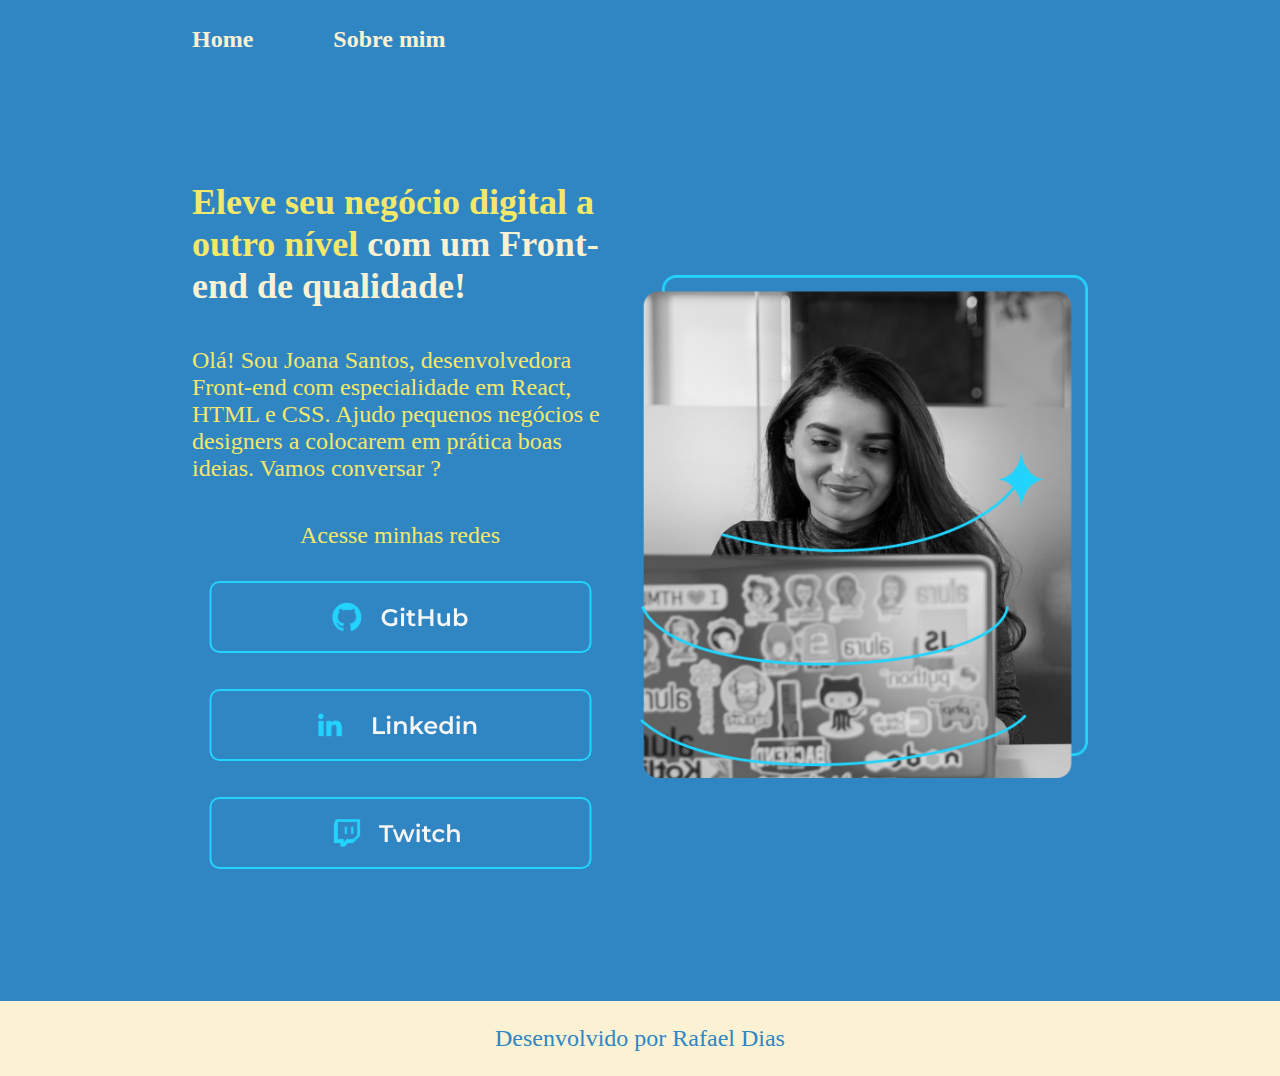
<file: index.html>
<!DOCTYPE html>
<html lang="pt-br">
<head>
    <meta charset="UTF-8">
    <meta name="viewport" content="width=device-width, initial-scale=1.0">
    <title>Home</title>
    <link rel="stylesheet" href="style/style.css">
</head>


<body>
    <header class="header">
        <nav class="navbar">
            <a href="#">Home</a>
            <a href="sobre.html" >Sobre mim</a>
        </nav>
    </header>

        
    <main class="presentation">

        <section class="about">

            <h1 class="about__title">Eleve seu negócio digital a outro nível <strong class="featured__title">com um Front-end de qualidade!</strong></h1>

            <p>Olá! Sou Joana Santos, desenvolvedora Front-end com especialidade em React, HTML e CSS. Ajudo pequenos negócios e designers a colocarem em prática boas ideias. Vamos conversar ?</p>

            <div class="presentation--links">
                <h2 class="presentation__title">Acesse minhas redes</h2>
                <a href="" class="links"><img src="/assets/github.svg" alt="github"></a>
                <a href="" class="links"><img src="/assets/linkedln.svg" alt="linkedln"></a>
                <a href="" class="links"><img src="/assets/twitch.svg" alt="twitch"></a>
            </div>

        </section>

        <img class="image" src="/assets/Imagem.png" alt="Joana Santos">
        
    </main>

    <footer class="footer">
        <p>Desenvolvido por Rafael Dias</p>
    </footer>
        
    
</body>
</html>
</file>
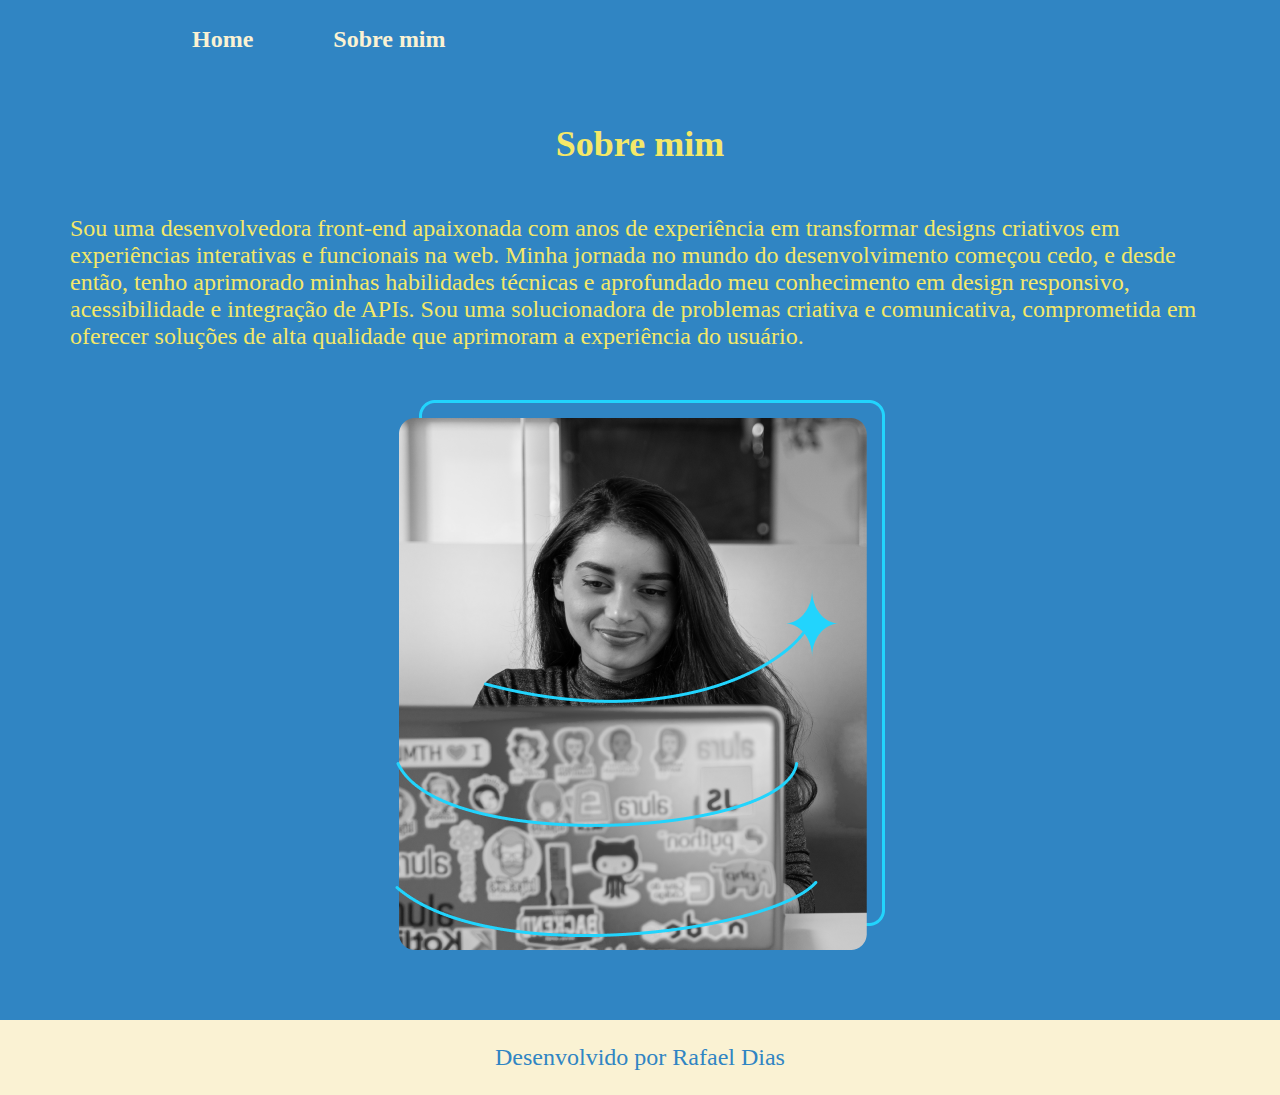
<file: sobre.html>
<!DOCTYPE html>
<html lang="pt-br">
<head>
    <meta charset="UTF-8">
    <meta name="viewport" content="width=device-width, initial-scale=1.0">
    <title>Sobre mim</title>
    <link rel="stylesheet" href="style/style.css">
</head>
<body>

    <header class="header">
        <nav class="navbar">
            <a href="/index.html">Home</a>
            <a href="sobre.html" >Sobre mim</a>
        </nav>
    </header>


    <main class="sobre__mim">
        <h1 class="about__title">Sobre mim</h1>
        <p>Sou uma desenvolvedora front-end apaixonada com anos de experiência em transformar designs criativos em experiências interativas e funcionais na web. Minha jornada no mundo do desenvolvimento começou cedo, e desde então, tenho aprimorado minhas habilidades técnicas e aprofundado meu conhecimento em design responsivo, acessibilidade e integração de APIs. Sou uma solucionadora de problemas criativa e comunicativa, comprometida em oferecer soluções de alta qualidade que aprimoram a experiência do usuário.</p>

            
            <img src="/assets/Imagem.png" alt="Joana" class="image__about">
    </main>

    <footer class="footer">
        <p>Desenvolvido por Rafael Dias</p>
    </footer>
    
</body>
</html>
</file>
<file: style/style.css>
:root{
    --highlight-color:#FAF2D3;
    --text-color:#F4E869;
    --background: #3085C3;
}

*{
    margin: 0;
    padding: 0;
    }

body {
    box-sizing: border-box;
    background-color: var(--background);
    color: var(--text-color);
    
}

.sobre__mim {
    display: flex;
    flex-direction: column;
    align-items: center;
    gap: 50px;
    margin: 70px 70px;
}

.sobre__mim p {
    font-size: 1.5rem;
}

.header {
    padding: 2% 0% 0% 15%;
}

.image {
    width: 50%;
}

.navbar {
    display: flex;
    gap: 80px;
}

.navbar a {
    text-decoration: none;
    font-size: 1.5rem;
    font-weight: 600;
    color: var(--highlight-color);
    transition: transform 0.3s ease;
}

.navbar a:hover {
    transform: scale(1.2);
}






.presentation {
    padding: 10% 15%;
    display: flex;
    align-items:  center;
    justify-content: space-between;
    gap: 32px;
}

.about {
    width: 50%;
    display:  flex;
    flex-direction: column;
    gap: 40px;
}

.about__title {
    font-size: 2.25rem;
    color: var(--text-color);
}

.featured__title {
    color: var(--highlight-color);
}



.about p {
    font-size: 1.5rem;
}


.presentation--links {
    display: flex;
    flex-direction: column;
    justify-content: space-between;
    align-items: center;
    gap: 32px ;
}

.presentation__title {
    font-weight: 400;
    font-size: 1.5rem;
}

.footer {
    color: var(--background);
    background-color: var(--highlight-color);
    padding: 24px;
    text-align: center;
    font-size: 1.5rem;
    font-weight: 400;
}


@media (max-width: 1200px) {

    .header {
        padding: 7%;
    }

    .navbar {
        justify-content: center;

    }

    .navbar a {
        font-size: 2.25rem;
    }

     .presentation {
        flex-direction: column-reverse;
        padding: 5%;
     }

     .about {

        width: auto;
        text-align: center;

     }



}
</file>
